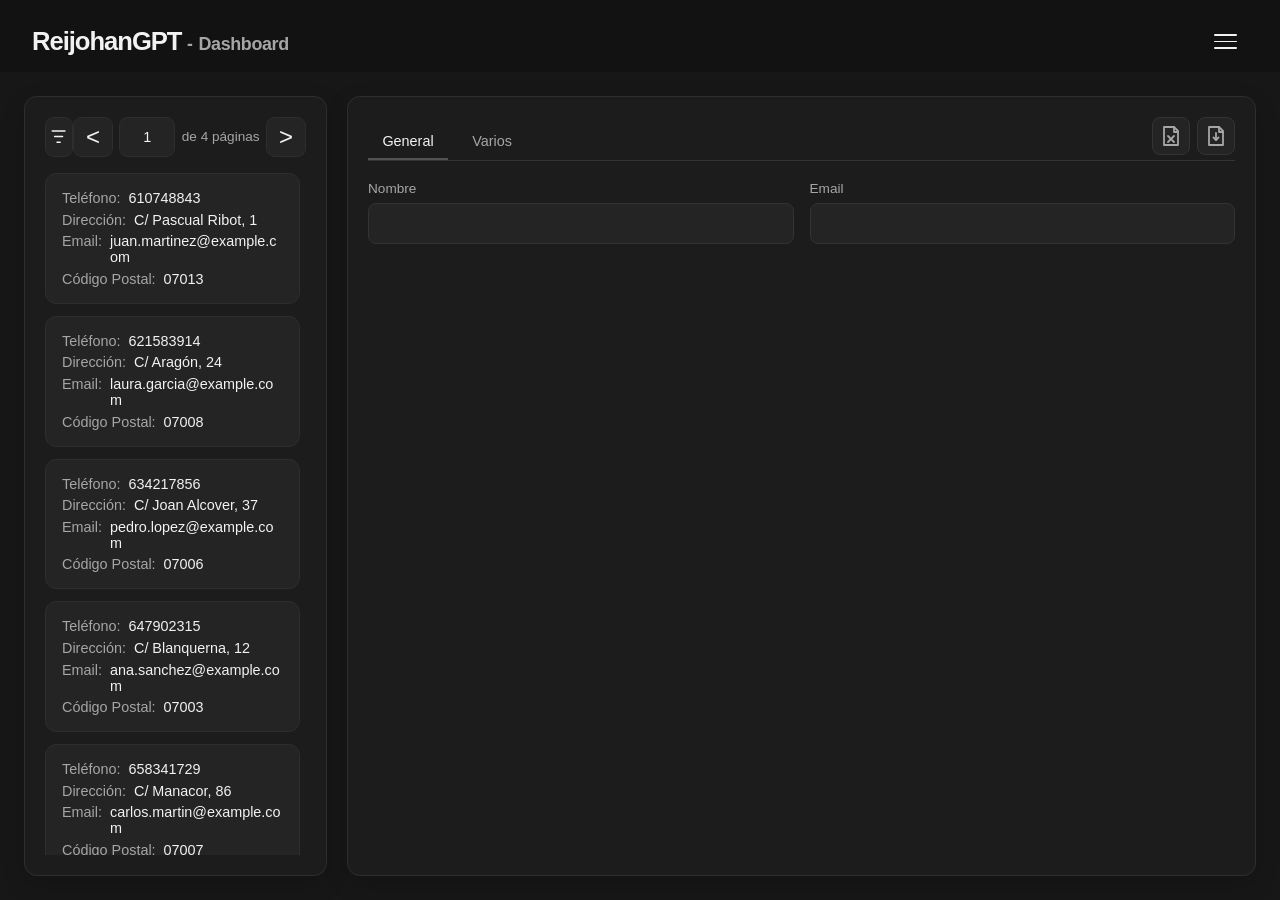
<file: panel_admin/index.html>
<!DOCTYPE html>
<html lang="es">

<head>
  <meta charset="UTF-8">
  <meta name="viewport" content="width=device-width, initial-scale=1.0">
  <title>Panel de control</title>
  <link rel="stylesheet" href="./src/styles-baseweb.css">
  <script type="module" src="./src/index.js"></script>
</head>

<body>
  <app-header>
    <app-logo></app-logo>
    <app-menu src="./src/menu.json"></app-menu>
  </app-header>
  <app-main>
    <data-table src="./src/datos.json"></data-table>
    <form-panel>
      <data-varios slot="varios" src="./src/varios.json"></data-varios>
    </form-panel>
  </app-main>
</body>

</html>
</file>
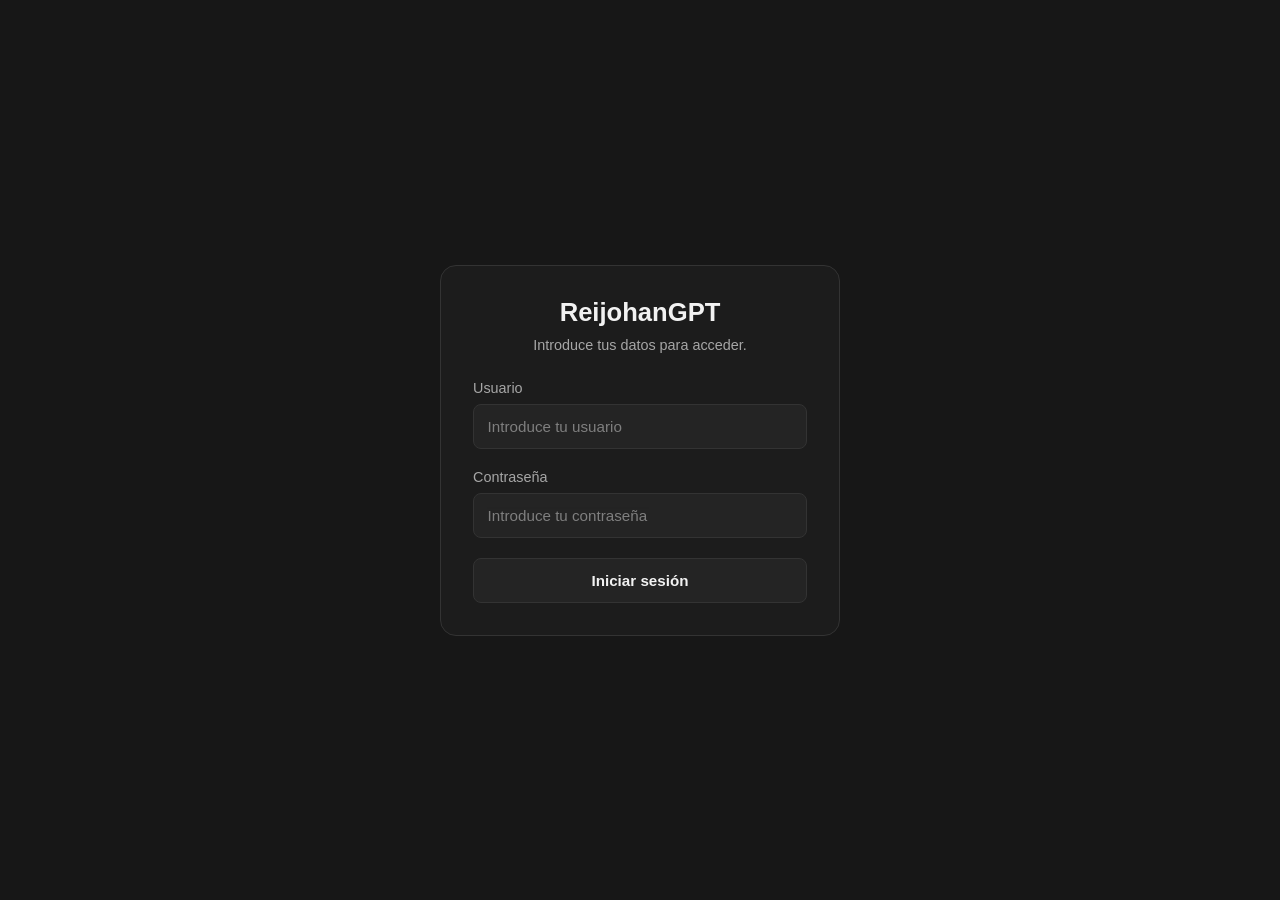
<file: panel_admin/login.html>
<!DOCTYPE html>
<html lang="es">

<head>
  <meta charset="UTF-8">
  <meta name="viewport" content="width=device-width, initial-scale=1.0">
  <title>Inicio de sesión</title>
  <link rel="stylesheet" href="./src/styles-baseweb.css">
  <script type="module" src="./src/index.js"></script>
</head>

<body>
  <login-component titulo="ReijohanGPT"></login-component>
</body>

</html>

<!--nota--!/>
</file>
<file: panel_admin/src/styles-baseweb.css>
:root {
  --color-fondo: hsl(0, 0%, 9%);
  --color-panel: hsl(0, 0%, 11%);
  --color-cabecera: hsl(0, 0%, 7%);
  --color-elemento: hsl(0, 0%, 14%);
  --color-elemento-hover: hsl(0, 0%, 18%);
  --color-elemento-activo: hsl(0, 0%, 24%);
  --color-borde: hsl(0, 0%, 18%);
  --color-borde-elemento: hsl(0, 0%, 20%);
  --color-borde-boton: hsl(0, 0%, 20%);
  --color-borde-hover: hsl(0, 0%, 25%);
  --color-borde-boton-hover: hsl(0, 0%, 28%);
  --color-borde-activo: hsl(0, 0%, 32%);
  --color-texto: hsl(0, 0%, 95%);
  --color-texto-secundario: hsl(0, 0%, 65%);
  --color-sombra: hsla(0, 0%, 0%, 0.16);
}

* {
  box-sizing: border-box;
}

html {
  width: 100%;
  height: 100%;
  max-width: 100%;
  min-height: 100%;
  overflow: hidden;
  scroll-behavior: smooth;
}

body {
  display: flex;
  flex-direction: column;
  margin: 0;
  width: 100%;
  height: 100dvh;
  max-width: 100%;
  min-height: 100dvh;
  background: var(--color-fondo);
  color: var(--color-texto);
  font-family: Arial, sans-serif;
  overflow: hidden;
}

app-header {
  display: block;
  flex: 0 0 auto;
  width: 100%;
  max-width: 100%;
  height: 8vh;
  min-height: 4rem;
  background: var(--color-cabecera);
  border-bottom: 0.0625rem solid var(--color-borde);
  box-shadow: 0 0.25rem 1rem var(--color-sombra);
}

app-main {
  display: block;
  flex: 1 1 auto;
  width: 100%;
  max-width: 100%;
  min-width: 0;
  min-height: 0;
  height: auto;
  overflow: hidden;
}

data-table {
  display: block;
  width: 100%;
  max-width: 100%;
  min-width: 0;
  min-height: 0;
  background: var(--color-panel);
  border: 0.0625rem solid var(--color-borde);
  border-radius: 0.8rem;
  box-shadow: 0 0.5rem 1.5rem var(--color-sombra);
}

form-panel {
  display: block;
  width: 100%;
  max-width: 100%;
  min-width: 0;
  min-height: 0;
  background: var(--color-panel);
  border: 0.0625rem solid var(--color-borde);
  border-radius: 0.8rem;
  box-shadow: 0 0.5rem 1.5rem var(--color-sombra);
}

@media (max-width: 30rem) {
  app-header {
    height: 4rem;
    min-height: 4rem;
  }
}

@media (min-width: 80rem) {
  app-main {
    width: 100%;
    max-width: 100%;
  }
}
</file>
